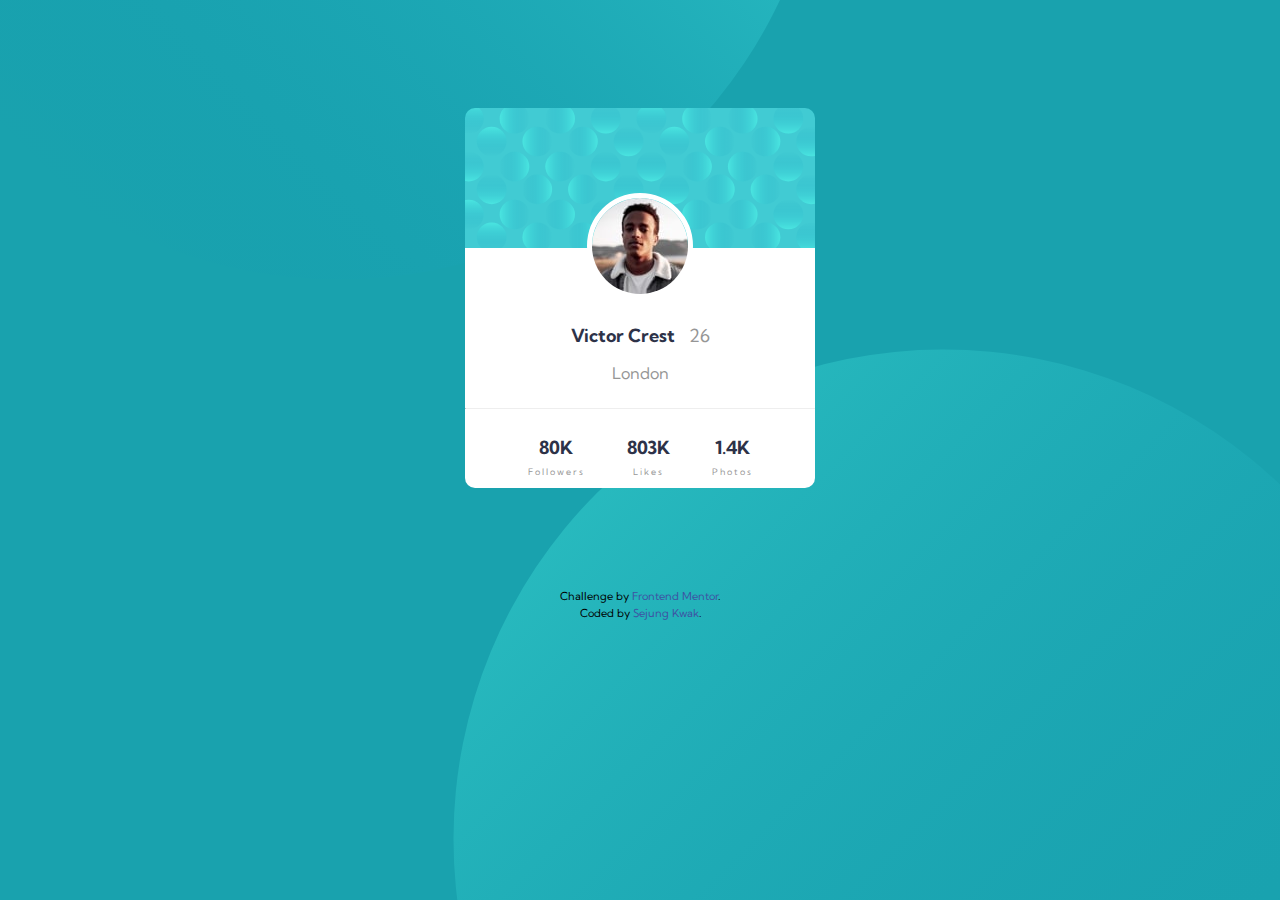
<file: challenge1/index.html>
<!DOCTYPE html>
<html lang="en">
<head>
  <meta charset="UTF-8">
  <meta name="viewport" content="width=device-width, initial-scale=1.0"> <!-- displays site properly based on user's device -->
  <link rel="icon" type="image/png" sizes="32x32" href="./images/favicon-32x32.png">
  <link rel="stylesheet" href="styles.css">
  <link rel="preconnect" href="https://fonts.gstatic.com"> 
  <link href="https://fonts.googleapis.com/css2?family=Kumbh+Sans:wght@400;700&display=swap" rel="stylesheet">
  <title>Frontend Mentor | Profile card component</title>
</head>

<body>
  <div class="box">
    <img class="profile-img" src="images/image-victor.jpg" alt="victor-img">
      
    <div class="profile">
      <h1 class="name">Victor Crest</h1>
      <h2 class="age">26</h2>
      <p>London</p>
    </div>

    <hr>

    <div class="stats">
      <table>
        <thead>
          <tr>
            <th>80K</th>
            <th>803K</th>
            <th>1.4K</th>
          </tr>
        </thead>
        <tbody>
          <tr>
            <td>Followers</td>
            <td>Likes</td>
            <td>Photos</td>
          </tr>
        </tbody>
      </table>
    </div>
  </div>
  <div class="attribution">
    Challenge by <a href="https://www.frontendmentor.io?ref=challenge" target="_blank">Frontend Mentor</a>. <br />
    Coded by <a href="https://sejungkwak.github.io/learning/website1/">Sejung Kwak</a>.
  </div>
</body>
</html>
</file>
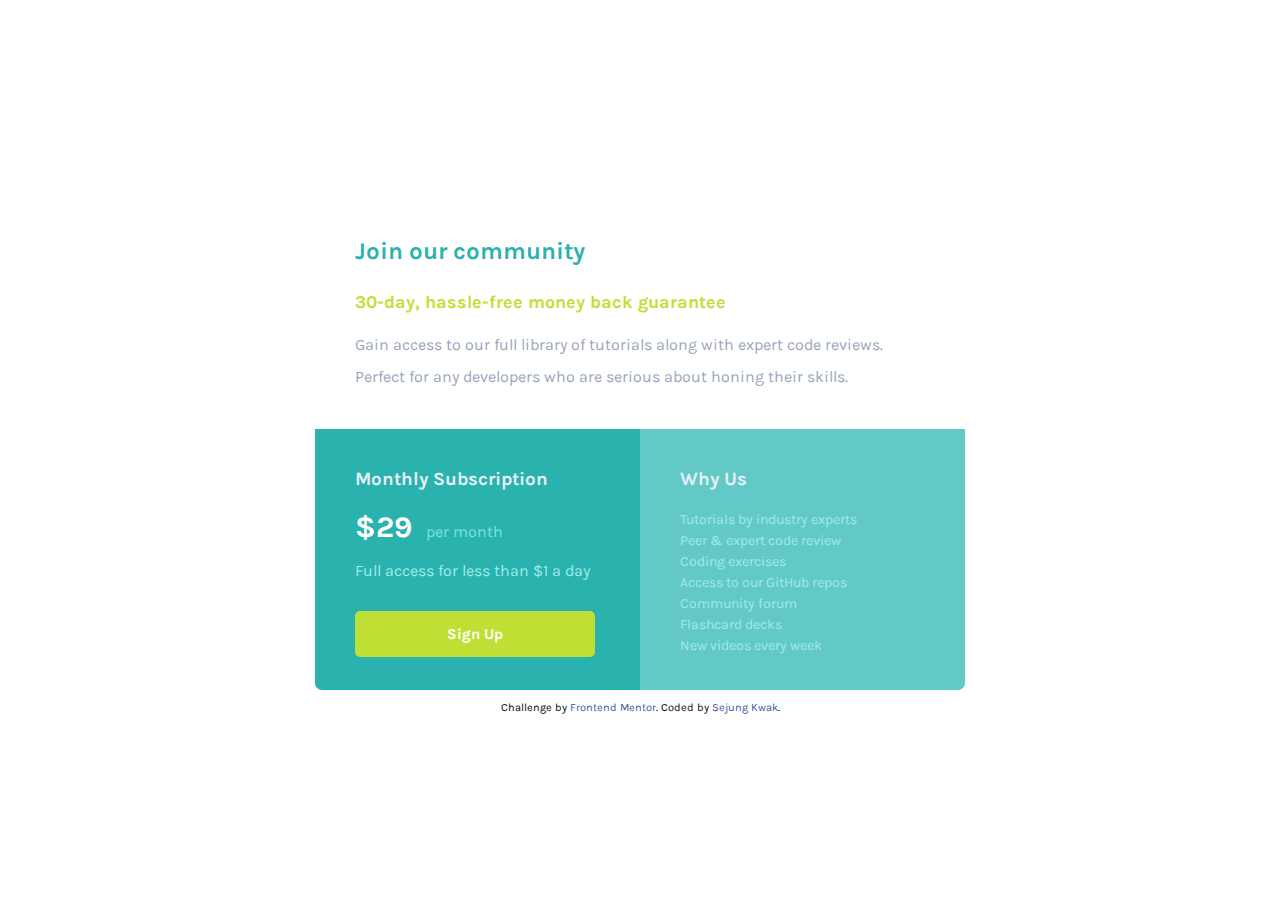
<file: challenge2/index.html>
<!DOCTYPE html>
<html lang="en">
<head>
  <meta charset="UTF-8">
  <meta name="viewport" content="width=device-width, initial-scale=1.0"> <!-- displays site properly based on user's device -->

  <link rel="icon" type="image/png" sizes="32x32" href="./images/favicon-32x32.png">
  <link rel="stylesheet" href="styles.css">
  <link rel="preconnect" href="https://fonts.gstatic.com"> 
  <link href="https://fonts.googleapis.com/css2?family=Karla:wght@400;700&display=swap" rel="stylesheet">
  <title>Frontend Mentor | Single Price Grid Component</title>
</head>
<body>
  
    <div class="container">
      <div class="item-1">
        <h1>Join our community</h1>
        <h2>30-day, hassle-free money back guarantee</h2>
        <p>Gain access to our full library of tutorials along with expert code reviews.
        Perfect for any developers who are serious about honing their skills.</p>
      </div>
      <div class="itemBottom">
        <div class="item-2">
          <h3>Monthly Subscription</h3>
          <p><span>&dollar;29</span> per month</p>
          <p>Full access for less than &dollar;1 a day</p>
          <a href="#" class="BUTTON_JCO">Sign Up</a>
        </div>
        <div class="item-3">
          <h3>Why Us</h3>
          <p>Tutorials by industry experts<br />
          Peer &amp; expert code review<br />
          Coding exercises<br />
          Access to our GitHub repos<br />
          Community forum<br />
          Flashcard decks<br />
          New videos every week</p>
        </div>
      </div>
    </div>
  
  <footer>
    <p class="attribution">
      Challenge by <a href="https://www.frontendmentor.io?ref=challenge" target="_blank">Frontend Mentor</a>. 
      Coded by <a href="https://sejungkwak.github.io/learning/challenge2">Sejung Kwak</a>.
    </p>
  </footer>
  
</body>
</html>
</file>
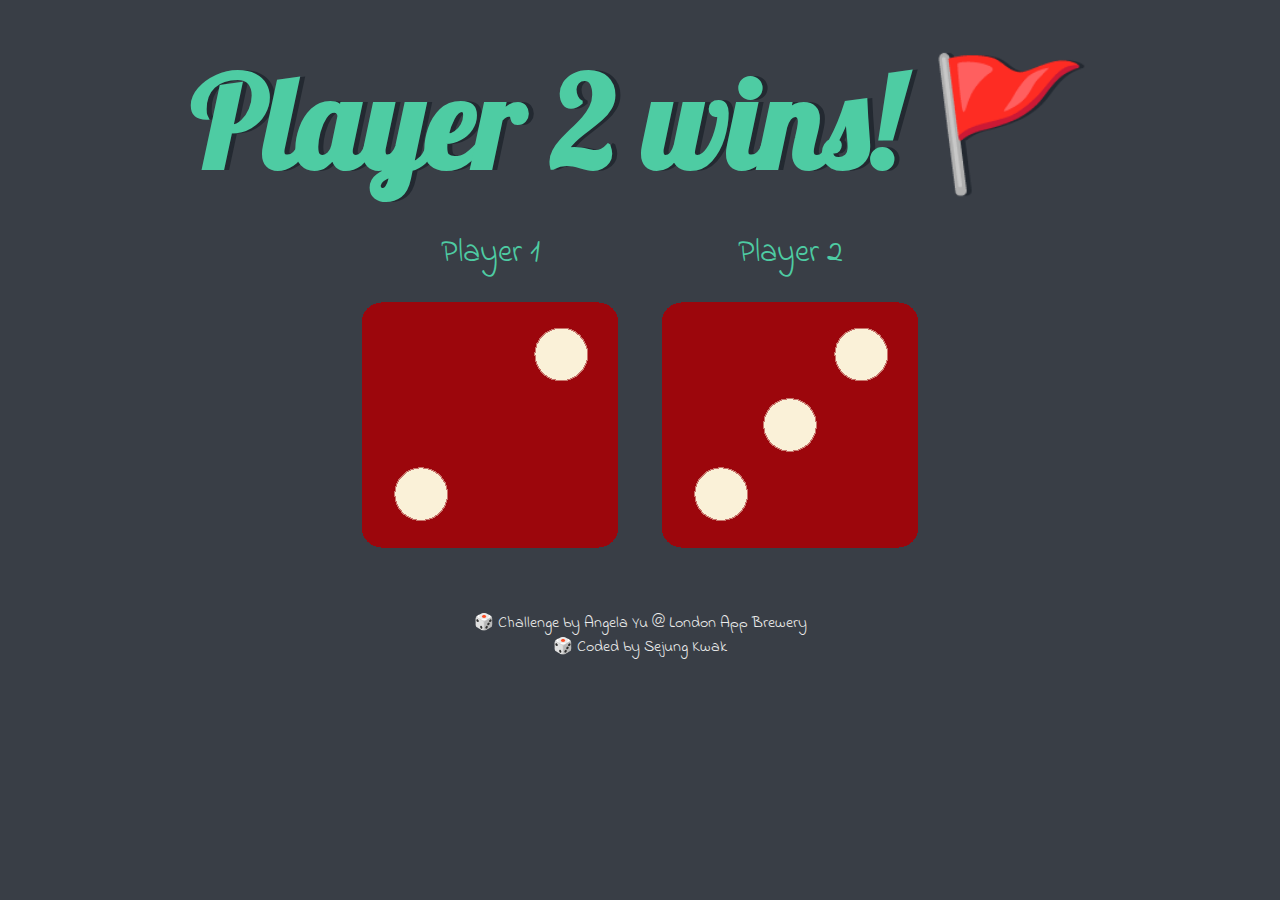
<file: Project1/index.html>
<!DOCTYPE html>
<html lang="en">
    <head>
        <meta charset="UTF-8">
        <meta http-equiv="X-UA-Compatible" content="IE=edge">
        <meta name="viewport" content="width=device-width, initial-scale=1.0">
        <link rel="stylesheet" href="styles.css">
        <link rel="preconnect" href="https://fonts.gstatic.com"> 
        <link href="https://fonts.googleapis.com/css2?family=Indie+Flower&family=Lobster&display=swap" rel="stylesheet">
        <title>Dice Game</title>
    </head>
    <body>
        <div class="container">
            <h1>Refresh Me</h1>
            
            <div class="dice">
                <p>Player 1</p>
                <img class="img1" src="images/dice6.png">
            </div>

            <div class="dice">
                <p>Player 2</p>
                <img class="img2" src="images/dice6.png">
            </div>

        </div>
        <footer>
            <p class="attribution">
                🎲 Challenge by Angela Yu @ London App Brewery<br />
                🎲 Coded by Sejung Kwak
            </p>
        </footer>
        <script src="index.js"></script>
    </body>
</html>
</file>
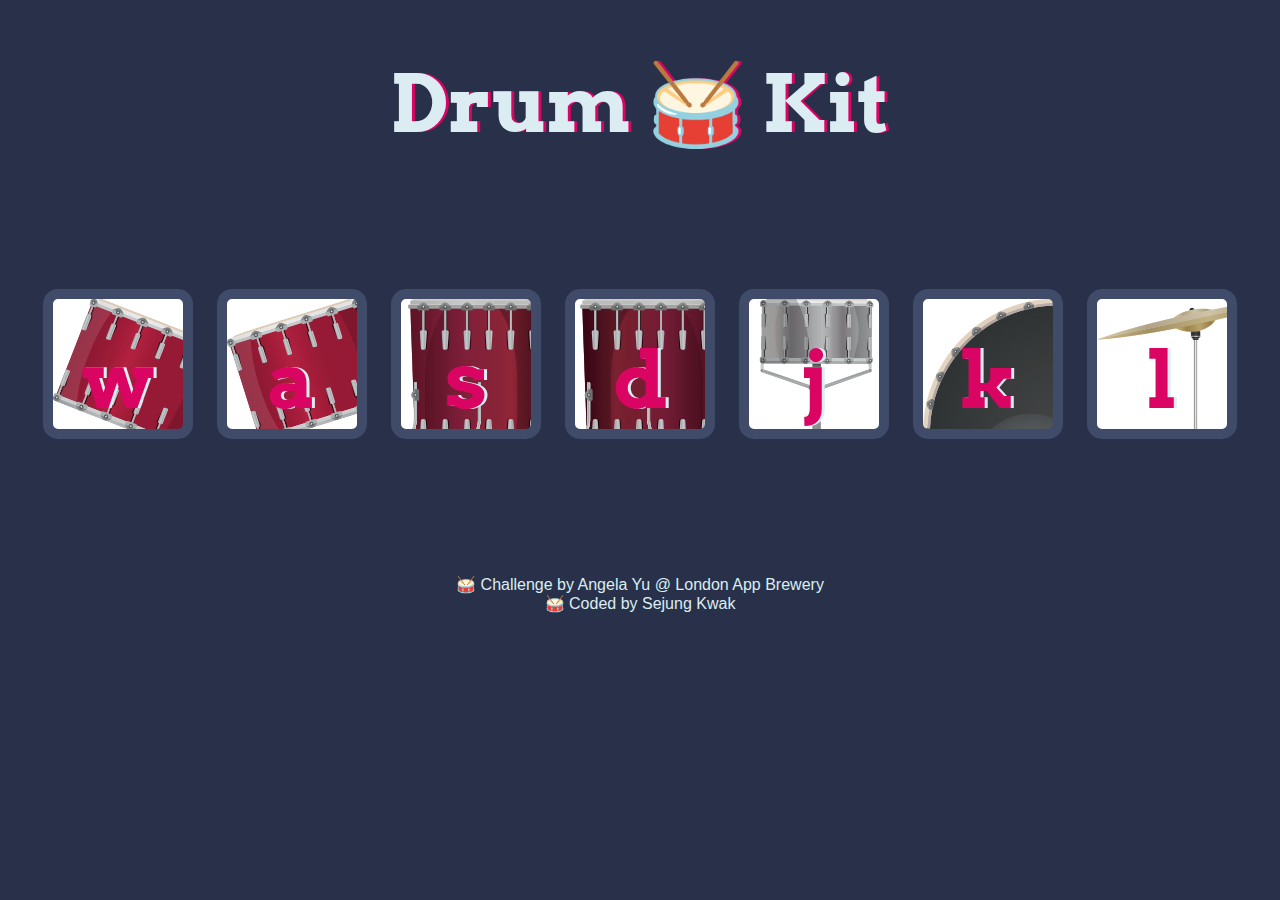
<file: project2/index.html>
<!DOCTYPE html>
<html lang="en" dir="ltr">

<head>
  <meta charset="utf-8">
  <title>Drum Kit</title>
  <link rel="stylesheet" href="styles.css">
  <link href="https://fonts.googleapis.com/css?family=Arvo" rel="stylesheet">
</head>

<body>

  <h1 id="title">Drum 🥁 Kit</h1>
  <div class="set">
    <button class="w drum">w</button>
    <button class="a drum">a</button>
    <button class="s drum">s</button>
    <button class="d drum">d</button>
    <button class="j drum">j</button>
    <button class="k drum">k</button>
    <button class="l drum">l</button>
  </div>


  <footer>
    <p class="attribution">
      🥁 Challenge by Angela Yu @ London App Brewery <br />
      🥁 Coded by Sejung Kwak
    </p>
  </footer>
  <script src="index.js"></script>
</body>

</html>
</file>
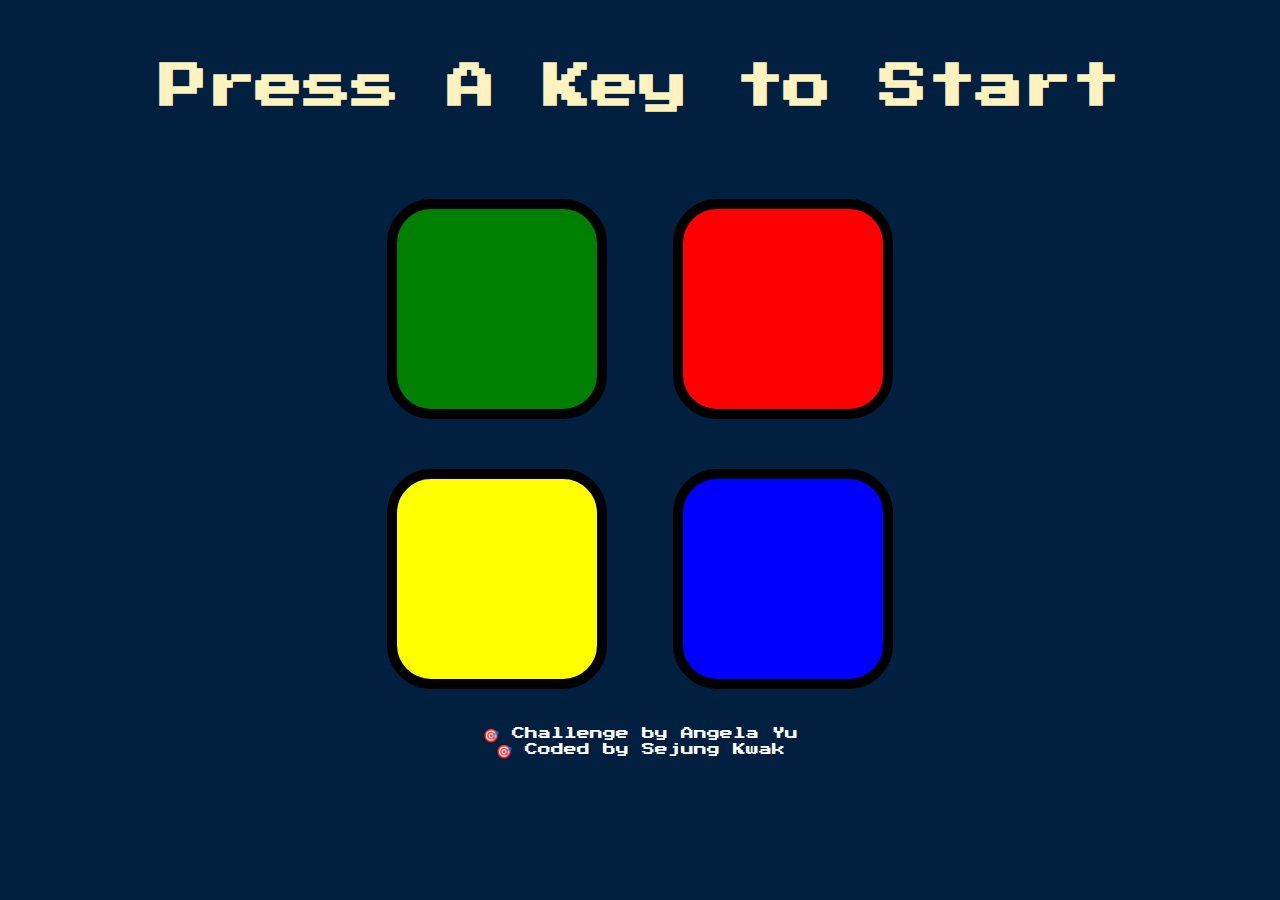
<file: project3/index.html>
<!DOCTYPE html>
<html lang="en" dir="ltr">

<head>
  <meta charset="utf-8">
  <title>Simon</title>
  <link rel="stylesheet" href="styles.css">
  <link href="https://fonts.googleapis.com/css?family=Press+Start+2P" rel="stylesheet">
</head>

<body>
  <h1 id="level-title">Press A Key to Start</h1>
  <div class="container">
    <div class="row">

      <div type="button" id="green" class="btn green">

      </div>

      <div type="button" id="red" class="btn red">

      </div>
    </div>

    <div class="row">

      <div type="button" id="yellow" class="btn yellow">

      </div>
      <div type="button" id="blue" class="btn blue">

      </div>

    </div>

  </div>
  <footer>
    <p class="attribution">🎯 Challenge by Angela Yu<br />
      🎯 Coded by Sejung Kwak
    </p>
  </footer>
  <script src="https://cdnjs.cloudflare.com/ajax/libs/jquery/3.5.1/jquery.min.js" integrity="sha512-bLT0Qm9VnAYZDflyKcBaQ2gg0hSYNQrJ8RilYldYQ1FxQYoCLtUjuuRuZo+fjqhx/qtq/1itJ0C2ejDxltZVFg==" crossorigin="anonymous"></script>
  <script src="index.js"></script>
</body>

</html>
</file>
<file: challenge1/styles.css>
body {
    align-items: center;
    background-color: hsl(185, 75%, 39%);
    background-image: 
        url(images/bg-pattern-top.svg), 
        url(images/bg-pattern-bottom.svg);
    background-position: -50% 200%, 150% -100%;
    background-repeat: no-repeat;
    display: flex;
    flex-direction: column;
    font-family: 'Kumbh Sans', sans-serif;
}

a {
    text-decoration-line: none;
    line-height: 1.5;
}

h1 {
    color: hsl(229, 23%, 23%);
    display: inline;
    font-size: 18px;
    margin-right: 10px;
}

h2 {
    color:hsl(0, 0%, 59%);
    display: inline;
    font-weight: 400;
    font-size: 18px;
}

hr {
    border-top: 0;
    color:hsl(0, 0%, 59%);   
}

p {
    color:hsl(0, 0%, 59%);
}

table {
    margin: 25px auto 0 auto;
}

td {
    color: hsl(0, 0%, 59%);
    font-size: 9px;
    letter-spacing: 2px;
    padding: 5px 20px 0;
    text-align:center;
}

th {
    color: hsl(229, 23%, 23%);
    font-size: 18px;
    padding: 0 20px;
}

.attribution { 
    font-size: 11px; text-align: center; 
}

.attribution a { 
    color: hsl(228, 45%, 44%); 
}

.bg-bottom {
    position: absolute;
}

.bg-top {
    position: absolute;
    right: 300px;
    bottom: 300px;
}

.box {
    background-color: white;
    background-image: url(images/bg-pattern-card.svg);
    background-position: top;
    background-repeat: no-repeat;
    border-radius: 10px;
    height: 380px;
    margin: 100px auto;
    width: 350px;
}

.profile {
    margin: 25px auto;
    text-align: center;
}

.profile-img {
    border-radius: 100%;
    display: flex;
    position: relative;
    margin: 85px auto 0 auto;
    border: 5px solid white;
}
</file>
<file: challenge2/styles.css>
body {
    font-family: 'Karla', sans-serif;
    font-size: 16px;
    display: flex;
    flex-direction: column;
    justify-content: center;
    align-items: center;
    height: 100vh;
}

h1 {
    color: hsl(179, 62%, 43%);
    font-size: 24px;
    line-height: 2;
}

h2 {
    color: hsl(71, 73%, 54%);
    font-size: 18px;
}

h3 {
    color: hsl(204, 43%, 93%);
}

span {
    color: white;
    font-size: 30px;
    font-weight: 700;
    margin-right: 10px;
}

a {
    margin-top: 15px;
}

.container {
    background-color: white;
    display: flex;
    flex-direction: column;
    width: 650px;
    margin: 0 auto;
    overflow: hidden;
    border-radius: 7px;
}

.item-1 {
    padding: 20px 40px;
}

.item-1 p {
    color: hsl(218, 22%, 67%);
    line-height: 2;
}

.itemBottom {
    display: flex;
    flex-direction: row;
}

.item-2 {
    flex: 1;
    background-color: hsl(179, 62%, 43%);
    padding: 20px 40px;
}

.item-2 h3 + p {
    color: #79e4e0;
}

.item-2 p {
    color: rgb(160, 235, 233);
}

.item-3 {
    flex: 1;
    background-color: rgb(99, 201, 199);
    padding: 20px 40px;
}

.item-3 p {
    color: rgb(160, 235, 233);
    font-size: 14px;
    line-height: 1.5;
}

.BUTTON_JCO {
    line-height: 6px;
    height: 6px;
    width: 200px;
    -webkit-border-radius: 5px;
    -moz-border-radius: 5px;
    border-radius: 5px;
    color: #FFFFFF;
    font-family: 'Karla', sans-serif;
    font-size: 15px;
    font-weight: 700;
    padding: 20px;
    background-color: #C0DF34;
    text-decoration: none;
    display: inline-block;
    cursor: pointer;
    text-align: center;
 }
 
 .BUTTON_JCO:hover {
    background: #ADC930;
    border: solid #ADC930 0;
    -webkit-border-radius: 5px;
    -moz-border-radius: 5px;
    border-radius: 5px;
    text-decoration: none;
 }

.attribution { font-size: 11px; text-align: center; }
.attribution a { color: hsl(228, 45%, 44%); text-decoration: none;}

@media (max-width: 375px) {
    
    .container {
        max-width: 375px;
        overflow: auto;
    }
    .itemBottom {
        flex-direction: column;
    }
   
  }
</file>
<file: Project1/styles.css>
* {
    box-sizing: border-box;
    margin: 0;
    padding: 10px;
}

body {
    background-color: rgb(57, 62, 70);
    text-align: center;
    color: rgb(78, 204, 163);
    font-family: 'Indie Flower', cursive;
}

h1 {
    font-family: 'Lobster', cursive;
    font-size: 8rem;
    text-shadow: 5px 0 #232931;
}

p {
    font-size: 2rem;
}

.dice {
    display: inline-block;
}

footer p{
    font-size: 1rem;
    color: #EEEEEE;
}
</file>
<file: project2/styles.css>
body {
  text-align: center;
  background-color: #283149;
}

h1 {
  font-size: 5rem;
  color: #DBEDF3;
  font-family: "Arvo", cursive;
  text-shadow: 3px 0 #DA0463;

}

footer {
  color: #DBEDF3;
  font-family: sans-serif;
}

.w {
  background-image: url(images/tom1.png);
}

.a {
  background-image: url(images/tom2.png);
}

.s {
  background-image: url(images/tom3.png);
}

.d {
  background-image: url(images/tom4.png);
}

.j {
  background-image: url(images/snare.png);
}

.k {
  background-image: url(images/kick.png);
}

.l {
  background-image: url(images/crash.png);
}

.set {
  margin: 10% auto;
}

.game-over {
  background-color: red;
  opacity: 0.8;
}

.pressed {
  box-shadow: 0 3px 4px 0 #DBEDF3;
  opacity: 0.5;
}

.red {
  color: red;
}

.drum {
  outline: none;
  border: 10px solid #404B69;
  font-size: 5rem;
  font-family: 'Arvo', cursive;
  line-height: 2;
  font-weight: 900;
  color: #DA0463;
  text-shadow: 3px 0 #DBEDF3;
  border-radius: 15px;
  display: inline-block;
  width: 150px;
  height: 150px;
  text-align: center;
  margin: 10px;
  background-color: white;
}
</file>
<file: project3/styles.css>
body {
  text-align: center;
  background-color: #011F3F;
  font-family: 'Press Start 2P', cursive;
}

#level-title {
  font-size: 3rem;
  margin:  5%;
  color: #FEF2BF;
}

.container {
  display: block;
  width: 50%;
  margin: auto;

}

.btn {
  margin: 25px;
  display: inline-block;
  height: 200px;
  width: 200px;
  border: 10px solid black;
  border-radius: 20%;
}

.game-over {
  background-color: red;
  opacity: 0.8;
}

.red {
  background-color: red;
}

.green {
  background-color: green;
}

.blue {
  background-color: blue;
}

.yellow {
  background-color: yellow;
}

.pressed {
  box-shadow: 0 0 20px white;
  background-color: grey;
}

.attribution {
  font-size: 13px;
  color: #fff;
}
</file>
